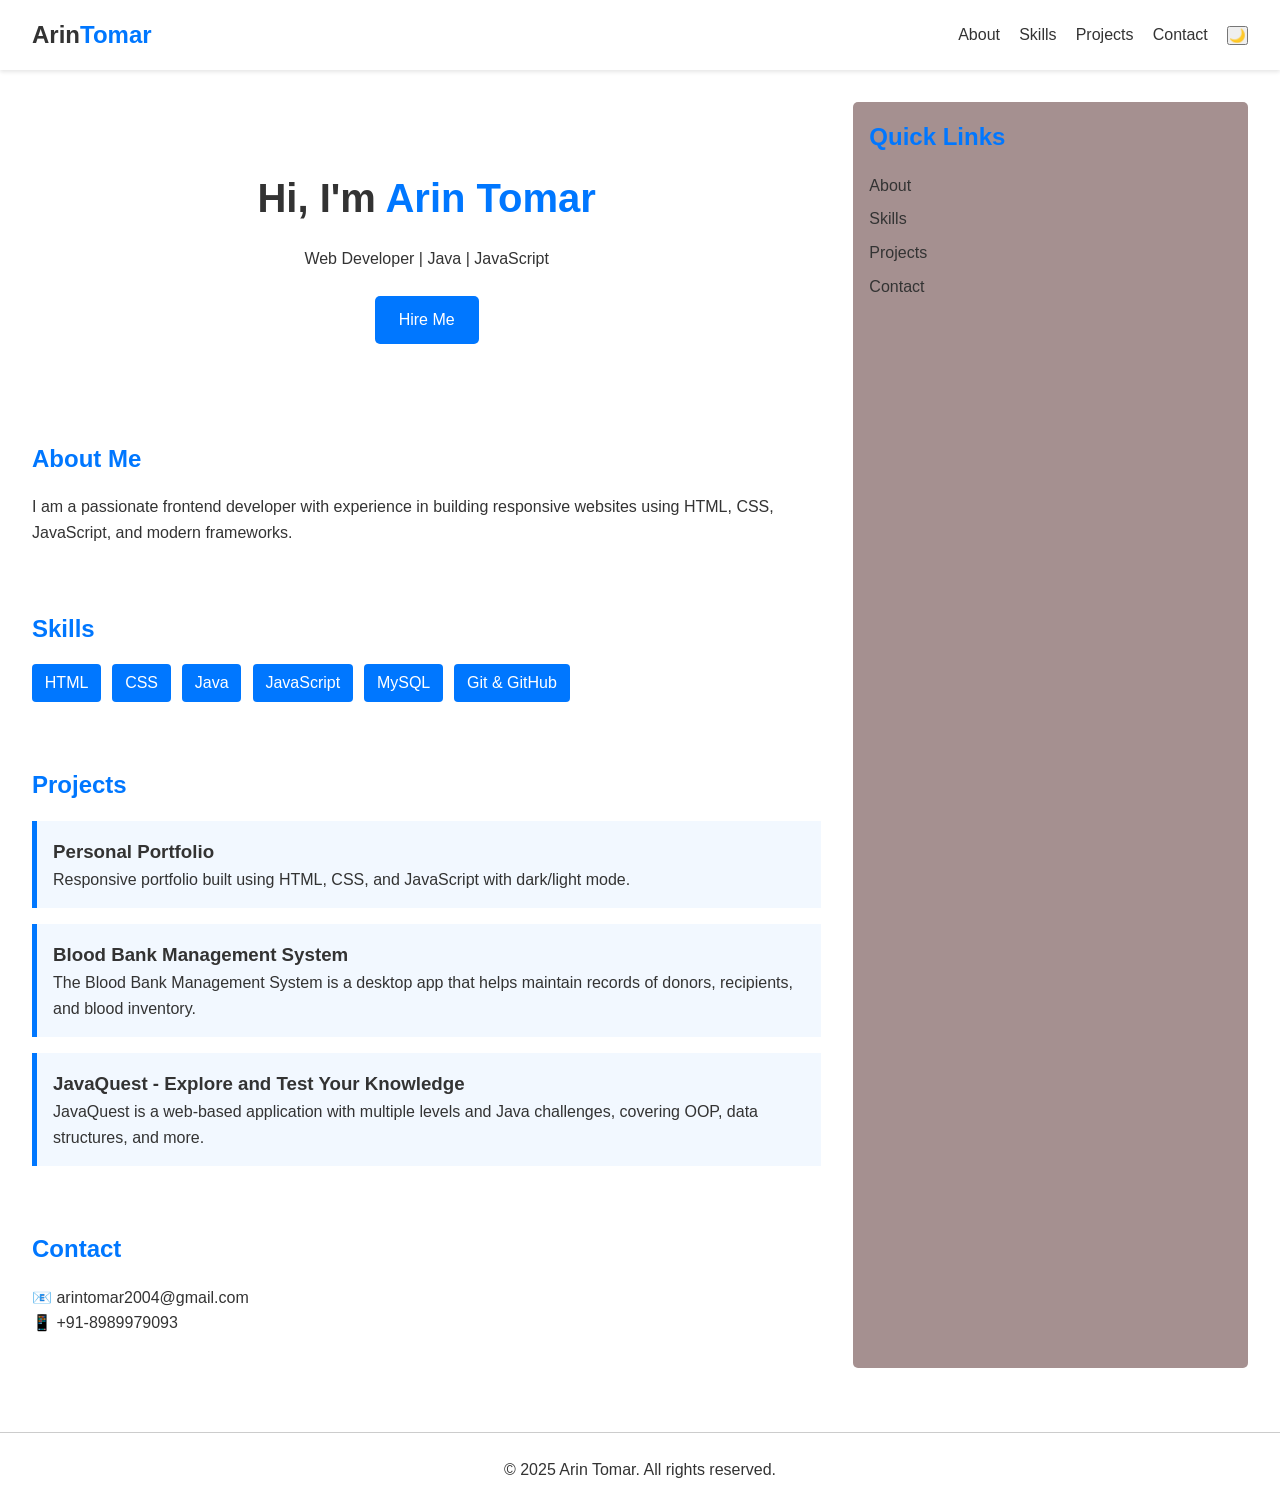
<file: index.html>
<!DOCTYPE html>
<html lang="en">
<head>
  <meta charset="UTF-8" />
  <meta name="viewport" content="width=device-width, initial-scale=1.0"/>
  <title>Responsive Page Layout</title>
  <link rel="stylesheet" href="style.css" />
</head>
<body>
  <header>
    <nav class="navbar">
      <div class="logo">Arin<span>Tomar</span></div>
      <div class="burger" id="burger">☰</div>
      <ul class="nav-links" id="navLinks">
        <li><a href="#about">About</a></li>
        <li><a href="#skills">Skills</a></li>
        <li><a href="#projects">Projects</a></li>
        <li><a href="#contact">Contact</a></li>
        <li><button id="themeToggle">🌙</button></li>
      </ul>
    </nav>
  </header>

  <div class="container">
    <!-- Main Content -->
    <main class="main-content">
      <section class="hero">
        <h1>Hi, I'm <span>Arin Tomar</span></h1>
        <p>Web Developer | Java | JavaScript</p>
        <a href="#contact" class="btn">Hire Me</a>
      </section>

      <section id="about">
        <h2>About Me</h2>
        <p>I am a passionate frontend developer with experience in building responsive websites using HTML, CSS, JavaScript, and modern frameworks.</p>
      </section>

      <section id="skills">
        <h2>Skills</h2>
        <div class="skill-tags">
          <span>HTML</span>
          <span>CSS</span>
          <span>Java</span>
          <span>JavaScript</span>
          <span>MySQL</span>
          <span>Git & GitHub</span>
        </div>
      </section>

      <section id="projects">
        <h2>Projects</h2>
        <div class="project">
          <h3>Personal Portfolio</h3>
          <p>Responsive portfolio built using HTML, CSS, and JavaScript with dark/light mode.</p>
        </div>
        <div class="project">
          <h3>Blood Bank Management System</h3>
          <p>The Blood Bank Management System is a desktop app that helps maintain records of donors, recipients, and blood inventory.</p>
        </div>
        <div class="project">
          <h3>JavaQuest - Explore and Test Your Knowledge</h3>
          <p>JavaQuest is a web-based application with multiple levels and Java challenges, covering OOP, data structures, and more.</p>
        </div>
      </section>

      <section id="contact">
        <h2>Contact</h2>
        <p>📧 arintomar2004@gmail.com</p>
        <p>📱 +91-8989979093</p>
      </section>
    </main>

    <!-- Sidebar -->
    <aside class="sidebar">
      <h2>Quick Links</h2>
      <ul>
        <li><a href="#about">About</a></li>
        <li><a href="#skills">Skills</a></li>
        <li><a href="#projects">Projects</a></li>
        <li><a href="#contact">Contact</a></li>
      </ul>
    </aside>
  </div>

  <footer>
    <p>© 2025 Arin Tomar. All rights reserved.</p>
  </footer>

  <script src="script.js"></script>
</body>
</html>
</file>
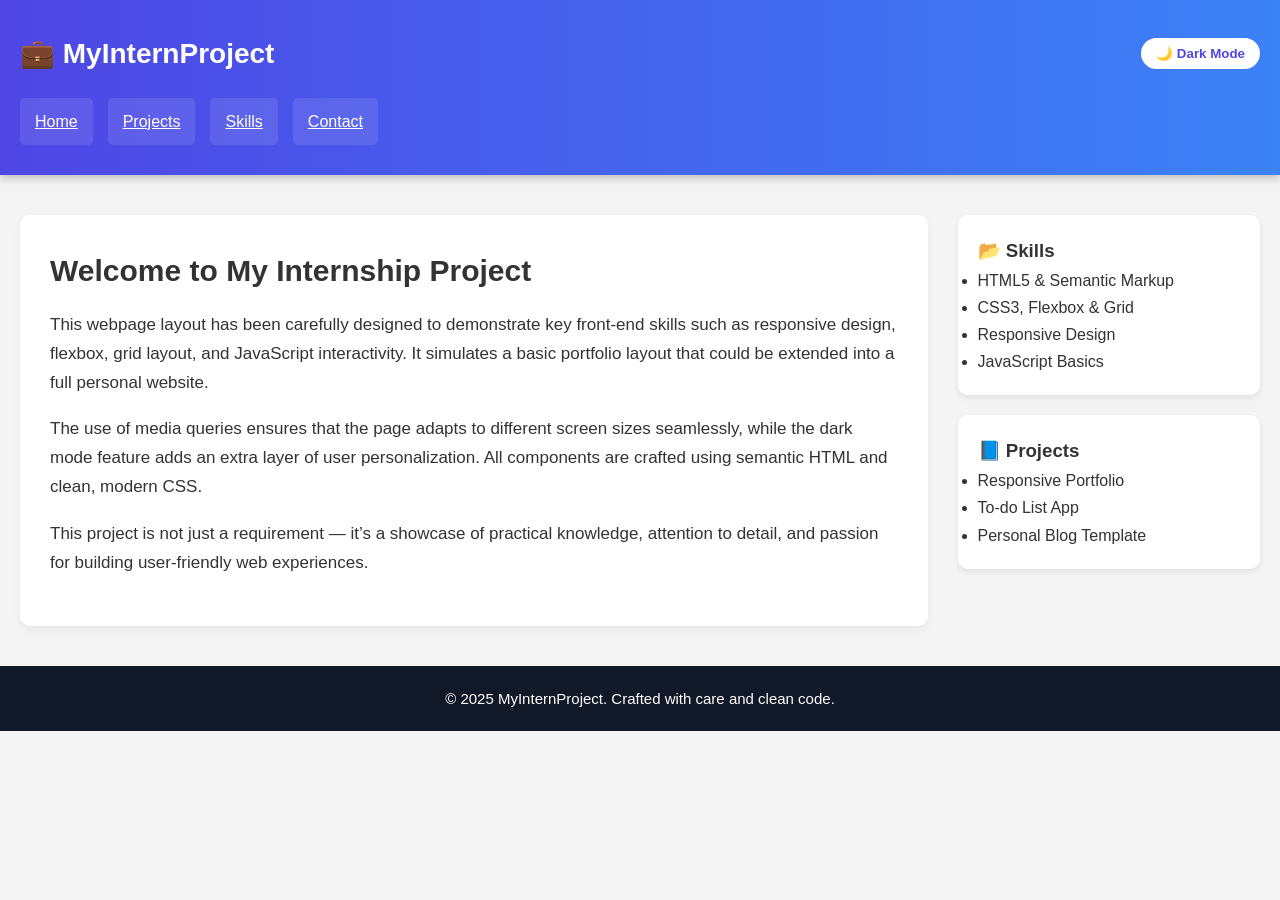
<file: Assignment_4.html>
<!DOCTYPE html>
<html lang="en">
<head>
  <meta charset="UTF-8" />
  <meta name="viewport" content="width=device-width, initial-scale=1.0"/>
  <title>Responsive Page Layout</title>
  <style>
    * {
      margin: 0;
      padding: 0;
      box-sizing: border-box;
    }

    body {
      font-family: 'Segoe UI', sans-serif;
      line-height: 1.7;
      background: #f4f4f4;
      color: #333;
      transition: all 0.4s ease;
    }

    body.dark {
      background: #1a1a1a;
      color: #ddd;
    }

    header {
      background: linear-gradient(to right, #4f46e5, #3b82f6);
      color: white;
      padding: 30px 20px;
      box-shadow: 0 4px 8px rgba(0,0,0,0.2);
    }

    .top-bar {
      display: flex;
      justify-content: space-between;
      align-items: center;
      flex-wrap: wrap;
    }

    .logo {
      font-size: 28px;
      font-weight: bold;
    }

    .dark-btn {
      background: white;
      color: #4f46e5;
      padding: 8px 15px;
      border-radius: 20px;
      font-weight: bold;
      cursor: pointer;
      border: none;
      transition: 0.3s;
    }

    .dark-btn:hover {
      background: #e0e0e0;
    }

    nav {
      margin-top: 20px;
      display: flex;
      gap: 15px;
      flex-wrap: wrap;
    }

    nav a {
      color: white;
      background: rgba(255,255,255,0.1);
      padding: 10px 15px;
      border-radius: 5px;
      transition: 0.3s;
      font-weight: 500;
    }

    nav a:hover {
      background: rgba(255,255,255,0.25);
    }

    main {
      display: grid;
      grid-template-columns: 3fr 1fr;
      gap: 30px;
      padding: 40px 20px;
    }

    .hero {
      background: white;
      border-radius: 10px;
      padding: 30px;
      box-shadow: 0 4px 8px rgba(0,0,0,0.05);
      transition: background 0.3s;
    }

    body.dark .hero {
      background: #2b2b2b;
    }

    .hero h2 {
      font-size: 30px;
      margin-bottom: 15px;
    }

    .hero p {
      font-size: 17px;
      margin-bottom: 18px;
    }

    .sidebar {
      display: flex;
      flex-direction: column;
      gap: 20px;
    }

    .card {
      background: white;
      padding: 20px;
      border-radius: 10px;
      box-shadow: 0 3px 6px rgba(0,0,0,0.08);
      transition: 0.3s;
    }

    .card:hover {
      transform: translateY(-3px);
    }

    body.dark .card {
      background: #2c2c2c;
    }

    footer {
      background: #111827;
      color: white;
      text-align: center;
      padding: 20px;
      font-size: 15px;
    }

    @media (max-width: 768px) {
      main {
        grid-template-columns: 1fr;
      }

      nav {
        flex-direction: column;
        gap: 10px;
      }
    }
  </style>
</head>
<body>

  <header>
    <div class="top-bar">
      <div class="logo">💼 MyInternProject</div>
      <button class="dark-btn" onclick="toggleDark()">🌙 Dark Mode</button>
    </div>
    <nav>
      <a href="#">Home</a>
      <a href="#">Projects</a>
      <a href="#">Skills</a>
      <a href="#">Contact</a>
    </nav>
  </header>

  <main>
    <section class="hero">
      <h2>Welcome to My Internship Project</h2>
      <p>
        This webpage layout has been carefully designed to demonstrate key front-end skills such as responsive design, flexbox, grid layout, and JavaScript interactivity. It simulates a basic portfolio layout that could be extended into a full personal website.
      </p>
      <p>
        The use of media queries ensures that the page adapts to different screen sizes seamlessly, while the dark mode feature adds an extra layer of user personalization. All components are crafted using semantic HTML and clean, modern CSS.
      </p>
      <p>
        This project is not just a requirement — it’s a showcase of practical knowledge, attention to detail, and passion for building user-friendly web experiences.
      </p>
    </section>

    <aside class="sidebar">
      <div class="card">
        <h3>📂 Skills</h3>
        <ul>
          <li>HTML5 & Semantic Markup</li>
          <li>CSS3, Flexbox & Grid</li>
          <li>Responsive Design</li>
          <li>JavaScript Basics</li>
        </ul>
      </div>
      <div class="card">
        <h3>📘 Projects</h3>
        <ul>
          <li>Responsive Portfolio</li>
          <li>To-do List App</li>
          <li>Personal Blog Template</li>
        </ul>
      </div>
    </aside>
  </main>

  <footer>
    <p>&copy; 2025 MyInternProject. Crafted with care and clean code.</p>
  </footer>

  <script>
    function toggleDark() {
      document.body.classList.toggle('dark');
    }
  </script>

</body>
</html>
</file>
<file: style.css>
:root {
  --bg-color: #ffffff;
  --text-color: #333;
  --accent-color: #0077ff;
}

body.dark {
  --bg-color: #121212;
  --text-color: #f5f5f5;
  --accent-color: #1e90ff;
}

* {
  margin: 0;
  padding: 0;
  box-sizing: border-box;
}

body {
  font-family: 'Segoe UI', sans-serif;
  background-color: var(--bg-color);
  color: var(--text-color);
  line-height: 1.6;
  transition: background-color 0.3s, color 0.3s;
}

header {
  background: var(--bg-color);
  padding: 1rem 2rem;
  box-shadow: 0 2px 4px rgba(0,0,0,0.1);
  position: sticky;
  top: 0;
  z-index: 1000;
}

.navbar {
  display: flex;
  justify-content: space-between;
  align-items: center;
  flex-wrap: wrap;
}

.logo {
  font-size: 1.5rem;
  font-weight: bold;
}

.logo span {
  color: var(--accent-color);
}

.nav-links {
  display: flex;
  gap: 1.2rem;
  list-style: none;
  align-items: center;
}

.nav-links a {
  text-decoration: none;
  color: var(--text-color);
  transition: color 0.3s;
}

.nav-links a:hover {
  color: var(--accent-color);
}

.burger {
  display: none;
  font-size: 1.8rem;
  cursor: pointer;
}

/* Layout */
.container {
  display: grid;
  grid-template-columns: 2fr 1fr;
  gap: 2rem;
  padding: 2rem;
}

.main-content {
  background: var(--bg-color);
}

.sidebar {
  background: lch(7.7% 26.34 23.34 / 0.438);
  padding: 1rem;
  border-radius: 5px;
}

.sidebar h2 {
  margin-bottom: 1rem;
  color: var(--accent-color);
}

.sidebar ul {
  list-style: none;
  padding: 0;
}

.sidebar li {
  margin-bottom: 0.5rem;
}

.sidebar a {
  text-decoration: none;
  color: var(--text-color);
}

/* Content Sections */
section {
  padding: 2rem 0;
}

.hero {
  text-align: center;
  padding: 4rem 2rem;
}

.hero h1 {
  font-size: 2.5rem;
  margin-bottom: 1rem;
}

.hero h1 span {
  color: var(--accent-color);
}

.btn {
  display: inline-block;
  margin-top: 1.5rem;
  padding: 0.7rem 1.5rem;
  background: var(--accent-color);
  color: #fff;
  border-radius: 5px;
  text-decoration: none;
  transition: background 0.3s;
}

.btn:hover {
  background: #005bbb;
}

h2 {
  margin-bottom: 1rem;
  color: var(--accent-color);
}

.skill-tags {
  display: flex;
  flex-wrap: wrap;
  gap: 0.7rem;
}

.skill-tags span {
  background: var(--accent-color);
  color: white;
  padding: 0.4rem 0.8rem;
  border-radius: 4px;
}

.project {
  margin-top: 1rem;
  background: rgba(0, 119, 255, 0.05);
  padding: 1rem;
  border-left: 5px solid var(--accent-color);
}

/* Footer */
footer {
  text-align: center;
  padding: 1.5rem;
  background: var(--bg-color);
  color: var(--text-color);
  margin-top: 2rem;
  border-top: 1px solid #ccc;
}

/* Responsive */
@media (max-width: 768px) {
  .container {
    grid-template-columns: 1fr;
  }

  .nav-links {
    display: none;
    flex-direction: column;
    background: var(--bg-color);
    width: 100%;
    padding: 1rem 2rem;
  }

  .nav-links.active {
    display: flex;
  }

  .burger {
    display: block;
  }

  .hero h1 {
    font-size: 2rem;
  }

  .skill-tags {
    flex-direction: column;
  }
}
</file>
